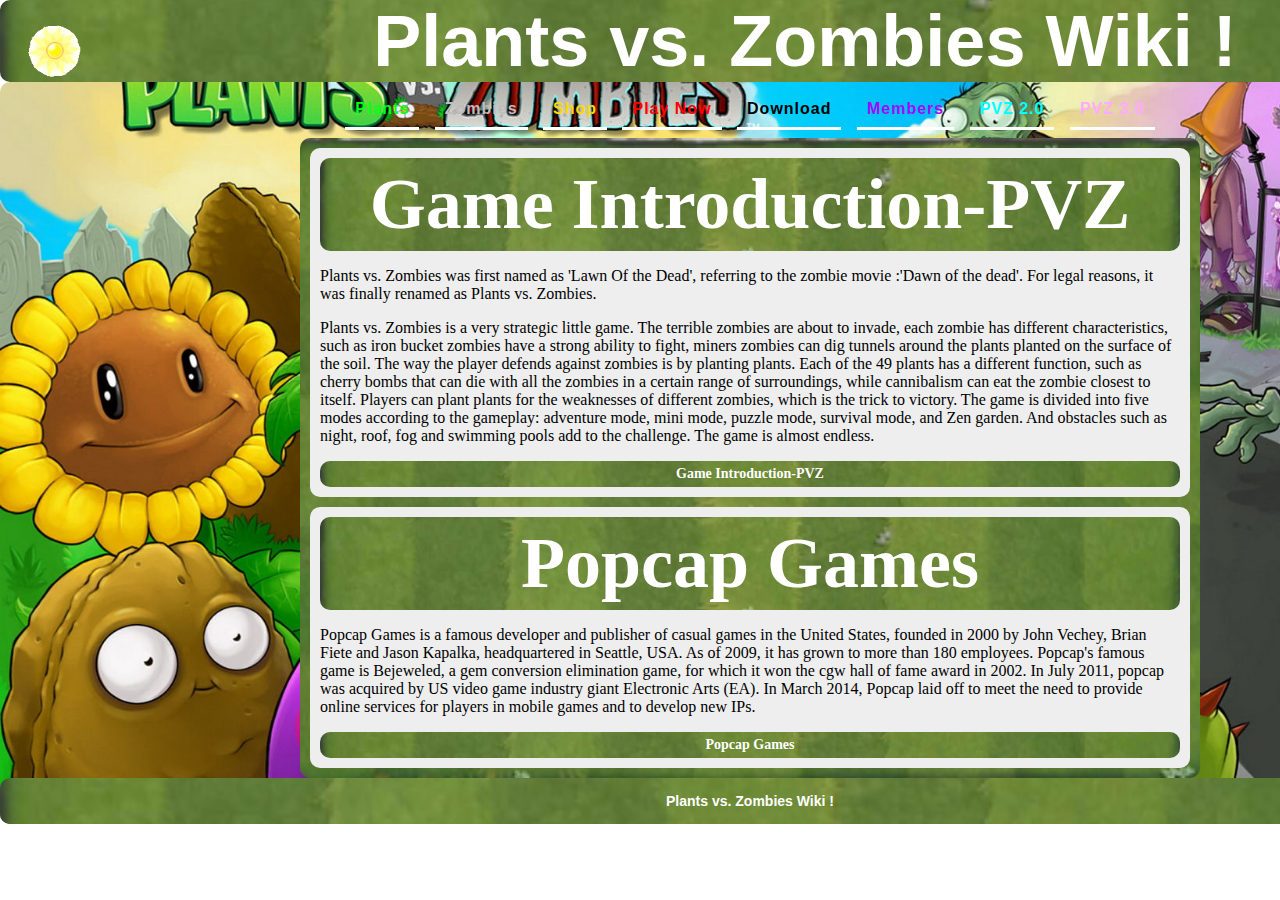
<file: PVZ.html>
<!DOCTYPE>
<html>
	<head>
    	<meta charset="utf-8"/>
		<meta name="viewport" content="width=device-width, initial-scale=1.0, maximum-scale=1.0, user-scalable=no">
        <link rel="stylesheet" href="./css/style.css">
    </head>
    <body>
    	<header>
			<img src="./img/Sun.gif"controls="controls"align="left" width="100" hspace="5" vspace="0">
        	<h1 style="font-family: Impact, Haettenschweiler, 'Arial Narrow Bold', sans-serif;">Plants vs. Zombies Wiki !</h1>
        </header>
        <div id="container">
        	<nav>
            	<a href="./Plants/Plants.html" style="color: #07ff17;">Plants</a>
                <a href="./Zombies/zombie.html" style="color: #bdbdbd;">Zombies</a>
                <a href="./Shop/Shop.html" style="color: #ffd700;">Shop</a>
				<a href="./Play/Index.html" style="color: #ff0101;">Play Now</a>
				<a href="https://www.ea.com/ea-studios/popcap/plants-vs-zombies" style="color: #000;">Download</a>
				<a href="./Group members/members.html" style="color: #a10aff;">Members</a>
				<a href="./PVZ2/PVZ2.html" style="color: aqua;">PVZ 2.0</a>
				<a href="./PVZ3/PVZ3.html" style="color: #ffaaff;">PVZ 3.0</a>
            </nav>
			<aside>
			   <p></p>
			</aside>                
            <section>
            	<article>
                	<header>
                    	<h1>Game Introduction-PVZ</h1>
                    </header>
                    <p>Plants vs. Zombies was first named as 'Lawn Of the Dead', referring to the zombie movie :'Dawn of the dead'. For legal reasons, it was finally renamed as Plants vs. Zombies. </p>
                    <p>Plants vs. Zombies is a very strategic little game. The terrible zombies are about to invade, each zombie has different characteristics, such as iron bucket zombies have a strong ability to fight, miners zombies can dig tunnels around the plants planted on the surface of the soil. The way the player defends against zombies is by planting plants. Each of the 49 plants has a different function, such as cherry bombs that can die with all the zombies in a certain range of surroundings, while cannibalism can eat the zombie closest to itself. Players can plant plants for the weaknesses of different zombies, which is the trick to victory. The game is divided into five modes according to the gameplay: adventure mode, mini mode, puzzle mode, survival mode, and Zen garden. And obstacles such as night, roof, fog and swimming pools add to the challenge. The game is almost endless. </p>
                    <footer>
                    	<h2>Game Introduction-PVZ</h2>
                    </footer>
                </article>
                <article>
                	<header>
                    	<h1>Popcap Games</h1>
                    </header>
                    <p>Popcap Games is a famous developer and publisher of casual games in the United States, founded in 2000 by John Vechey, Brian Fiete and Jason Kapalka, headquartered in Seattle, USA. As of 2009, it has grown to more than 180 employees. Popcap's famous game is Bejeweled, a gem conversion elimination game, for which it won the cgw hall of fame award in 2002. In July 2011, popcap was acquired by US video game industry giant Electronic Arts (EA). In March 2014, Popcap laid off to meet the need to provide online services for players in mobile games and to develop new IPs.</p>
                    <footer>
                    	<h2>Popcap Games</h2>
                    </footer>
                </article>
           </section>
		    <aside>
		    <p></p>
		    </aside>
            <footer>
                <h2 style="font-family: Impact, Haettenschweiler, 'Arial Narrow Bold', sans-serif;">Plants vs. Zombies Wiki !</h2>
            </footer>
          </div>
       </body>
</html>
</file>
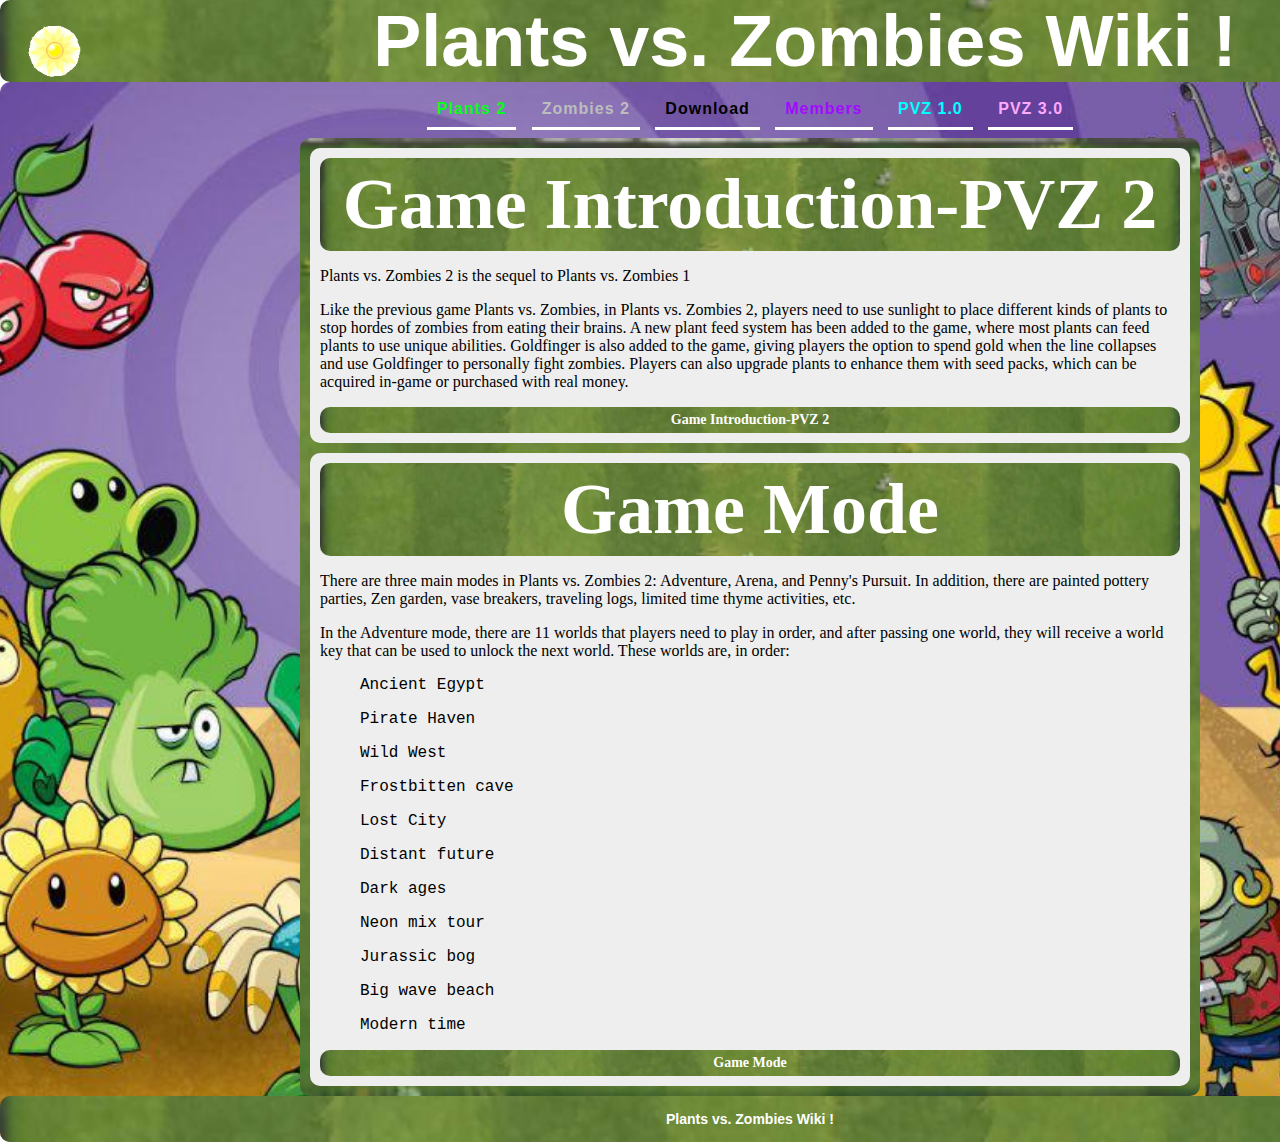
<file: PVZ2/PVZ2.html>
<!DOCTYPE>
<html>
	<head>
    	<meta charset="utf-8"/>
		<meta name="viewport" content="width=device-width, initial-scale=1.0, maximum-scale=1.0, user-scalable=no">
        <link rel="stylesheet" href="../PVZ2/css/style.css">
    </head>
    <body>
    	<header>
			<img src="./img/Sun.gif"controls="controls"align="left" width="100" hspace="5" vspace="0">
        	<h1 style="font-family: Impact, Haettenschweiler, 'Arial Narrow Bold', sans-serif;">Plants vs. Zombies Wiki !</h1>
        </header>
        <div id="container">
        	<nav>
            	<a href="./Plants2/plants2.html" style="color: #07ff17;">Plants 2</a>
                <a href="./Zombies2/zombies2.html" style="color: #bdbdbd;">Zombies 2</a>
				<a href="https://www.ea.com/ea-studios/popcap/plants-vs-zombies" style="color: #000;">Download</a>
				<a href="../Group members/members.html" style="color: #a10aff;">Members</a>
				<a href="../PVZ.html" style="color: aqua;">PVZ 1.0</a>
				<a href="../PVZ3/PVZ3.html" style="color: #ffaaff;">PVZ 3.0</a>
            </nav>
			<aside>
			   <p></p>
			</aside>                
            <section>
            	<article>
                	<header>
                    	<h1>Game Introduction-PVZ 2</h1>
                    </header>
                    <p>Plants vs. Zombies 2 is the sequel to Plants vs. Zombies 1</p>
                    <p>Like the previous game Plants vs. Zombies, in Plants vs. Zombies 2, players need to use sunlight to place different kinds of plants to stop hordes of zombies from eating their brains. A new plant feed system has been added to the game, where most plants can feed plants to use unique abilities. Goldfinger is also added to the game, giving players the option to spend gold when the line collapses and use Goldfinger to personally fight zombies. Players can also upgrade plants to enhance them with seed packs, which can be acquired in-game or purchased with real money.</p>
                    <footer>
                    	<h2>Game Introduction-PVZ 2</h2>
                    </footer>
                </article>
                <article>
                	<header>
                    	<h1>Game Mode</h1>
                    </header>
                    <p>There are three main modes in Plants vs. Zombies 2: Adventure, Arena, and Penny's Pursuit. In addition, there are painted pottery parties, Zen garden, vase breakers, traveling logs, limited time thyme activities, etc.</p>
					<p>In the Adventure mode, there are 11 worlds that players need to play in order, and after passing one world, they will receive a world key that can be used to unlock the next world. These worlds are, in order:</p>
                    <ul> Ancient Egypt</ul>
					<ul> Pirate Haven</ul>
					<ul> Wild West</ul>
					<ul> Frostbitten cave</ul>
					<ul> Lost City</ul>
					<ul> Distant future</ul>
					<ul> Dark ages</ul>
					<ul> Neon mix tour</ul>
					<ul> Jurassic bog</ul>
					<ul> Big wave beach</ul>
					<ul> Modern time</ul>
					<footer>
                    	<h2>Game Mode</h2>
                    </footer>
                </article>
           </section>
		    <aside>
		    <p></p>
		    </aside>
            <footer>
                <h2 style="font-family: Impact, Haettenschweiler, 'Arial Narrow Bold', sans-serif;">Plants vs. Zombies Wiki !</h2>
            </footer>
          </div>
       </body>
</html>
</file>
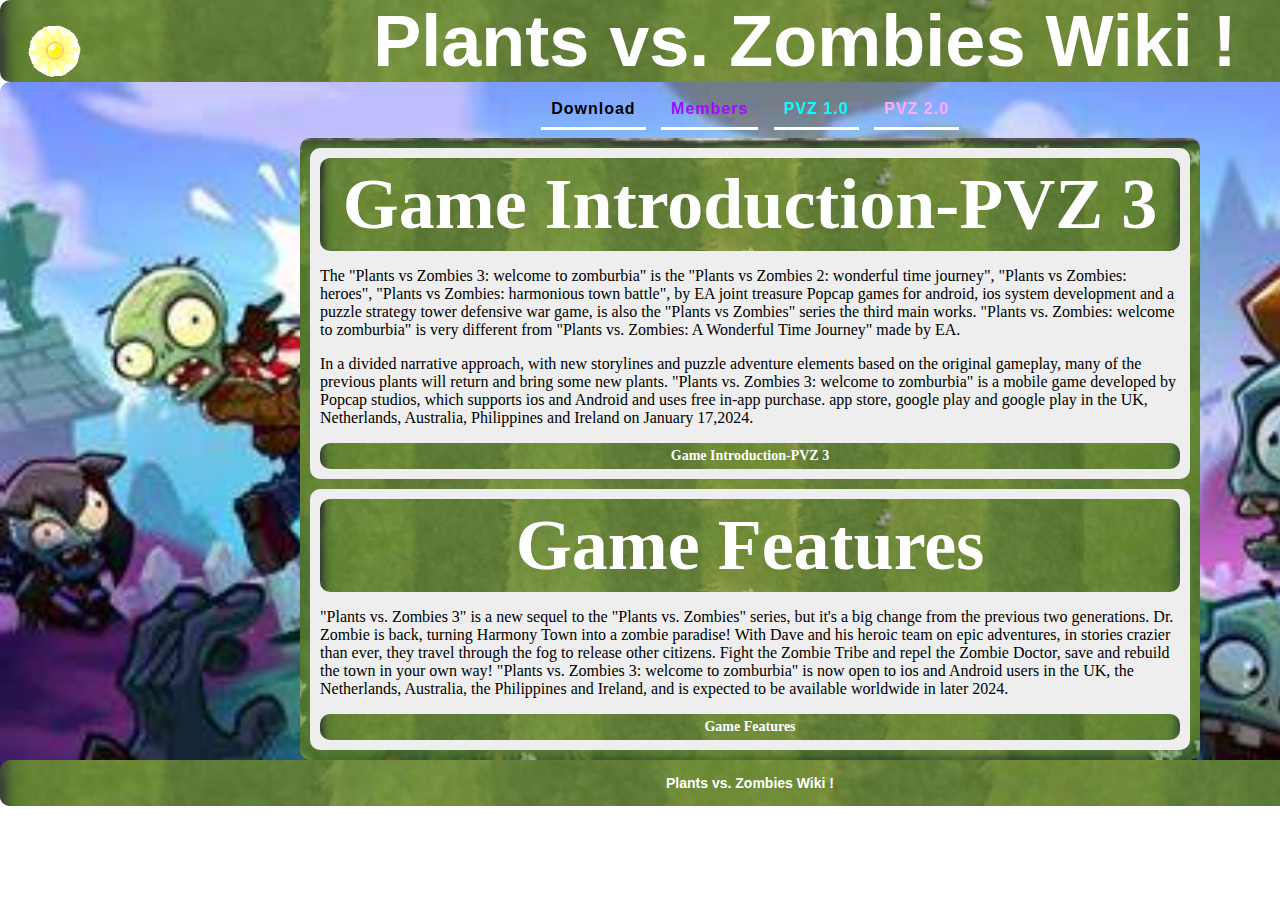
<file: PVZ3/PVZ3.html>
<!DOCTYPE>
<html>
	<head>
    	<meta charset="utf-8"/>
		<meta name="viewport" content="width=device-width, initial-scale=1.0, maximum-scale=1.0, user-scalable=no">
        <link rel="stylesheet" href="../PVZ3/css/style.css">
    </head>
    <body>
    	<header>
			<img src="./img/Sun.gif"controls="controls"align="left" width="100" hspace="5" vspace="0">
        	<h1 style="font-family: Impact, Haettenschweiler, 'Arial Narrow Bold', sans-serif;">Plants vs. Zombies Wiki !</h1>
        </header>
        <div id="container">
        	<nav>
				<a href="https://www.ea.com/ea-studios/popcap/plants-vs-zombies" style="color: #000;">Download</a>
				<a href="../Group members/members.html" style="color: #a10aff;">Members</a>
				<a href="../PVZ.html" style="color: aqua;">PVZ 1.0</a>
				<a href="../PVZ2/PVZ2.html" style="color: #ffaaff;">PVZ 2.0</a>
            </nav>
			<aside>
			   <p></p>
			</aside>                
            <section>
            	<article>
                	<header>
                    	<h1>Game Introduction-PVZ 3</h1>
                    </header>
                    <p>The "Plants vs Zombies 3: welcome to zomburbia" is the "Plants vs Zombies 2: wonderful time journey", "Plants vs Zombies: heroes", "Plants vs Zombies: harmonious town battle", by EA joint treasure Popcap games for android, ios system development and a puzzle strategy tower defensive war game, is also the "Plants vs Zombies" series the third main works. "Plants vs. Zombies: welcome to zomburbia" is very different from "Plants vs. Zombies: A Wonderful Time Journey" made by EA. </p>
                    <p>In a divided narrative approach, with new storylines and puzzle adventure elements based on the original gameplay, many of the previous plants will return and bring some new plants. "Plants vs. Zombies 3: welcome to zomburbia" is a mobile game developed by Popcap studios, which supports ios and Android and uses free in-app purchase. app store, google play and google play in the UK, Netherlands, Australia, Philippines and Ireland on January 17,2024. </p>
                    <footer>
                    	<h2>Game Introduction-PVZ 3</h2>
                    </footer>
                </article>
                <article>
                	<header>
                    	<h1>Game Features</h1>
                    </header>
                    <p>"Plants vs. Zombies 3" is a new sequel to the "Plants vs. Zombies" series, but it's a big change from the previous two generations. Dr. Zombie is back, turning Harmony Town into a zombie paradise! With Dave and his heroic team on epic adventures, in stories crazier than ever, they travel through the fog to release other citizens. Fight the Zombie Tribe and repel the Zombie Doctor, save and rebuild the town in your own way! "Plants vs. Zombies 3: welcome to zomburbia" is now open to ios and Android users in the UK, the Netherlands, Australia, the Philippines and Ireland, and is expected to be available worldwide in later 2024. </p>
					<footer>
                    	<h2>Game Features</h2>
                    </footer>
                </article>
           </section>
		    <aside>
		    <p></p>
		    </aside>
            <footer>
                <h2 style="font-family: Impact, Haettenschweiler, 'Arial Narrow Bold', sans-serif;">Plants vs. Zombies Wiki !</h2>
            </footer>
          </div>
       </body>
</html>
</file>
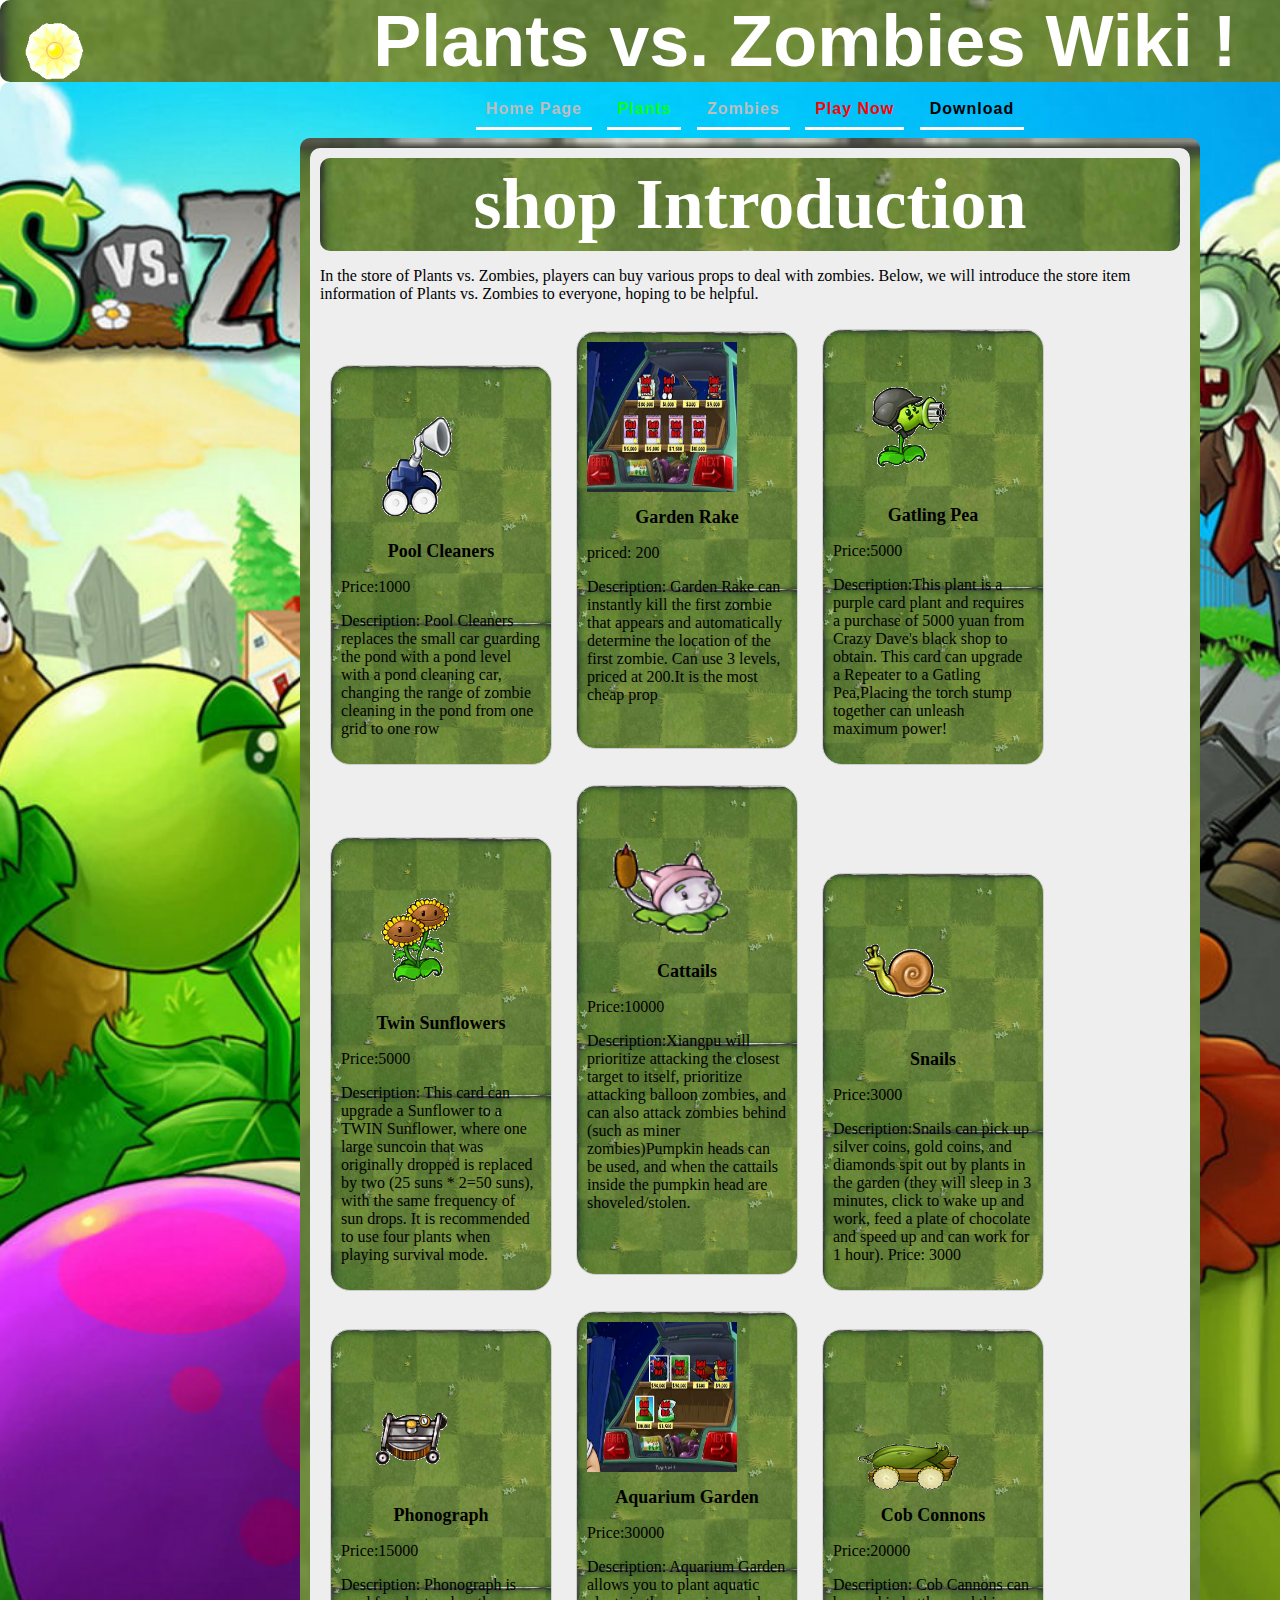
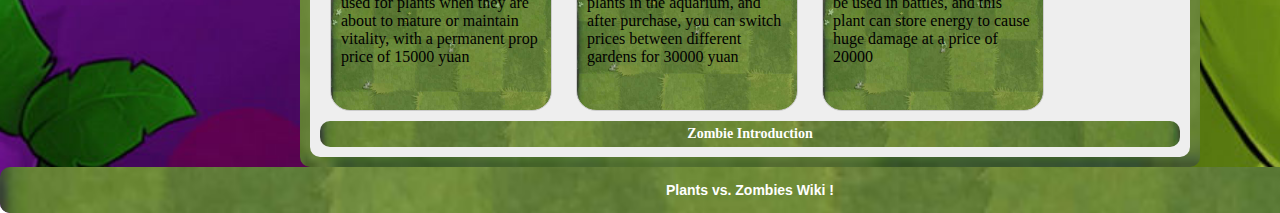
<file: Shop/shop.html>
<!DOCTYPE>
<html>
	<head>
    	<meta charset="utf-8"/>
		<meta name="viewport" content="width=device-width, initial-scale=1.0, maximum-scale=1.0, user-scalable=no">
        <link rel="stylesheet" href="./css/shop.css">
    </head>
    <body>
    	<header>
			<img src="./img/Sun.gif"controls="controls"align="left" width="100" hspace="5" vspace="0">
        	<h1 style="font-family: Impact, Haettenschweiler, 'Arial Narrow Bold', sans-serif;">Plants vs. Zombies Wiki !</h1>
        </header>
        <div id="container">
        	<nav>
				<a href="../PVZ.html" style="color: #bdbdbd;">Home Page</a>
            	<a href="../Plants/plants.html" style="color: #07ff17;">Plants</a>
                <a href="../Zombies/zombie.html" style="color: #bdbdbd;">Zombies</a>
				<a href="../Play/Index.html" style="color: #ff0101;">Play Now</a>
				<a href="https://www.ea.com/ea-studios/popcap/plants-vs-zombies" style="color: #000;">Download</a>
			</nav>
			<aside>
			   <p></p>
			</aside>                
            <section>
            	<article>
                	<header>
                    	<h1>shop Introduction</h1>
                    </header>
                    <p>In the store of Plants vs. Zombies, players can buy various props to deal with zombies. Below, we will introduce the store item information of Plants vs. Zombies to everyone, hoping to be helpful. </p>
                    <div class="shop-card">
		                     <img src="img/Poolcleaner.gif" alt="">
		                     <h2>Pool Cleaners</h2>
		                     <p>Price:1000</p>
		                     <p>Description: Pool Cleaners replaces the small car guarding the pond with a pond level with a pond cleaning car, changing the range of zombie cleaning in the pond from one grid to one row  </p>
		                 </div>
		                 <div class="shop-card">
						     <img src="img/Garden Rake.jpg" alt="">
						     <h2>Garden Rake </h2>
						     <p>priced: 200</p>
						     <p>Description: Garden Rake can instantly kill the first zombie that appears and automatically determine the location of the first zombie. Can use 3 levels, priced at 200.It is the most cheap prop</p>
						 <br/>
						 </div>
						 <div class="shop-card">
						     <img src="img/Gatling Pea.gif" alt="">
						     <h2>Gatling Pea</h2>
						     <p>Price:5000</p>
						     <p>Description:This plant is a purple card plant and requires a purchase of 5000 yuan from Crazy Dave's black shop to obtain.
This card can upgrade a Repeater to a Gatling Pea,Placing the torch stump together can unleash maximum power!</p>
						 </div>
						 <div class="shop-card">
						     <img src="img/Twin Sunflowers.gif" alt="">
						     <h2>Twin Sunflowers</h2>
						     <p>Price:5000</p>
						     <p>Description: This card can upgrade a Sunflower to a TWIN Sunflower, where one large suncoin that was originally dropped is replaced by two (25 suns * 2=50 suns), with the same frequency of sun drops. It is recommended to use four plants when playing survival mode.</p>
						 </div>
						 <div class="shop-card">
						     <img src="img/Cattails.gif" alt="">
						     <h2>Cattails</h2>
						     <p>Price:10000</p>
						     <p>Description:Xiangpu will prioritize attacking the closest target to itself, prioritize attacking balloon zombies, and can also attack zombies behind (such as miner zombies)Pumpkin heads can be used, and when the cattails inside the pumpkin head are shoveled/stolen.</p>
						 <br /><br /></div>

						 <div class="shop-card">
						     <img src="img/Snails.gif" alt="">
						     <h2>Snails</h2>
						     <p>Price:3000</p>
						     <p>Description:Snails can pick up silver coins, gold coins, and diamonds spit out by plants in the garden (they will sleep in 3 minutes, click to wake up and work, feed a plate of chocolate and speed up and can work for 1 hour). Price: 3000</p>
						 </div>						 
                          <div class="shop-card">
						     <img src="img/Phonograph.gif" alt="">
						     <h2>Phonograph</h2>
						     <p>Price:15000</p>
						     <p>Description: Phonograph is used for plants when they are about to mature or maintain vitality, with a permanent prop price of 15000 yuan </p>
						 <br /></div>
						    <div class="shop-card">
						     <img src="img/Aquarium Garden.gif" alt="">
						     <h2>Aquarium Garden</h2>
						     <p>Price:30000</p>
						     <p>Description: Aquarium Garden allows you to plant aquatic plants in the aquarium, and after purchase, you can switch prices between different gardens for 30000 yuan </p>
						 <br /></div>
						    <div class="shop-card">
						     <img src="img/Cob Connons.gif" alt="">
						     <h2>Cob Connons</h2>
						     <p>Price:20000</p>
						     <p>Description: Cob Cannons can be used in battles, and this plant can store energy to cause huge damage at a price of 20000 </p>
						 <br /></div>
		             <footer>
		             	<h2>Zombie Introduction</h2>
		             </footer>
		         </article>
		         
		    </section>
		    <aside>
		    <p></p>
		    </aside>
		    <footer>
		        <h2 style="font-family: Impact, Haettenschweiler, 'Arial Narrow Bold', sans-serif;">Plants vs. Zombies Wiki !</h2>
		    </footer>
		  </div>
		  </body>
</html>
</file>
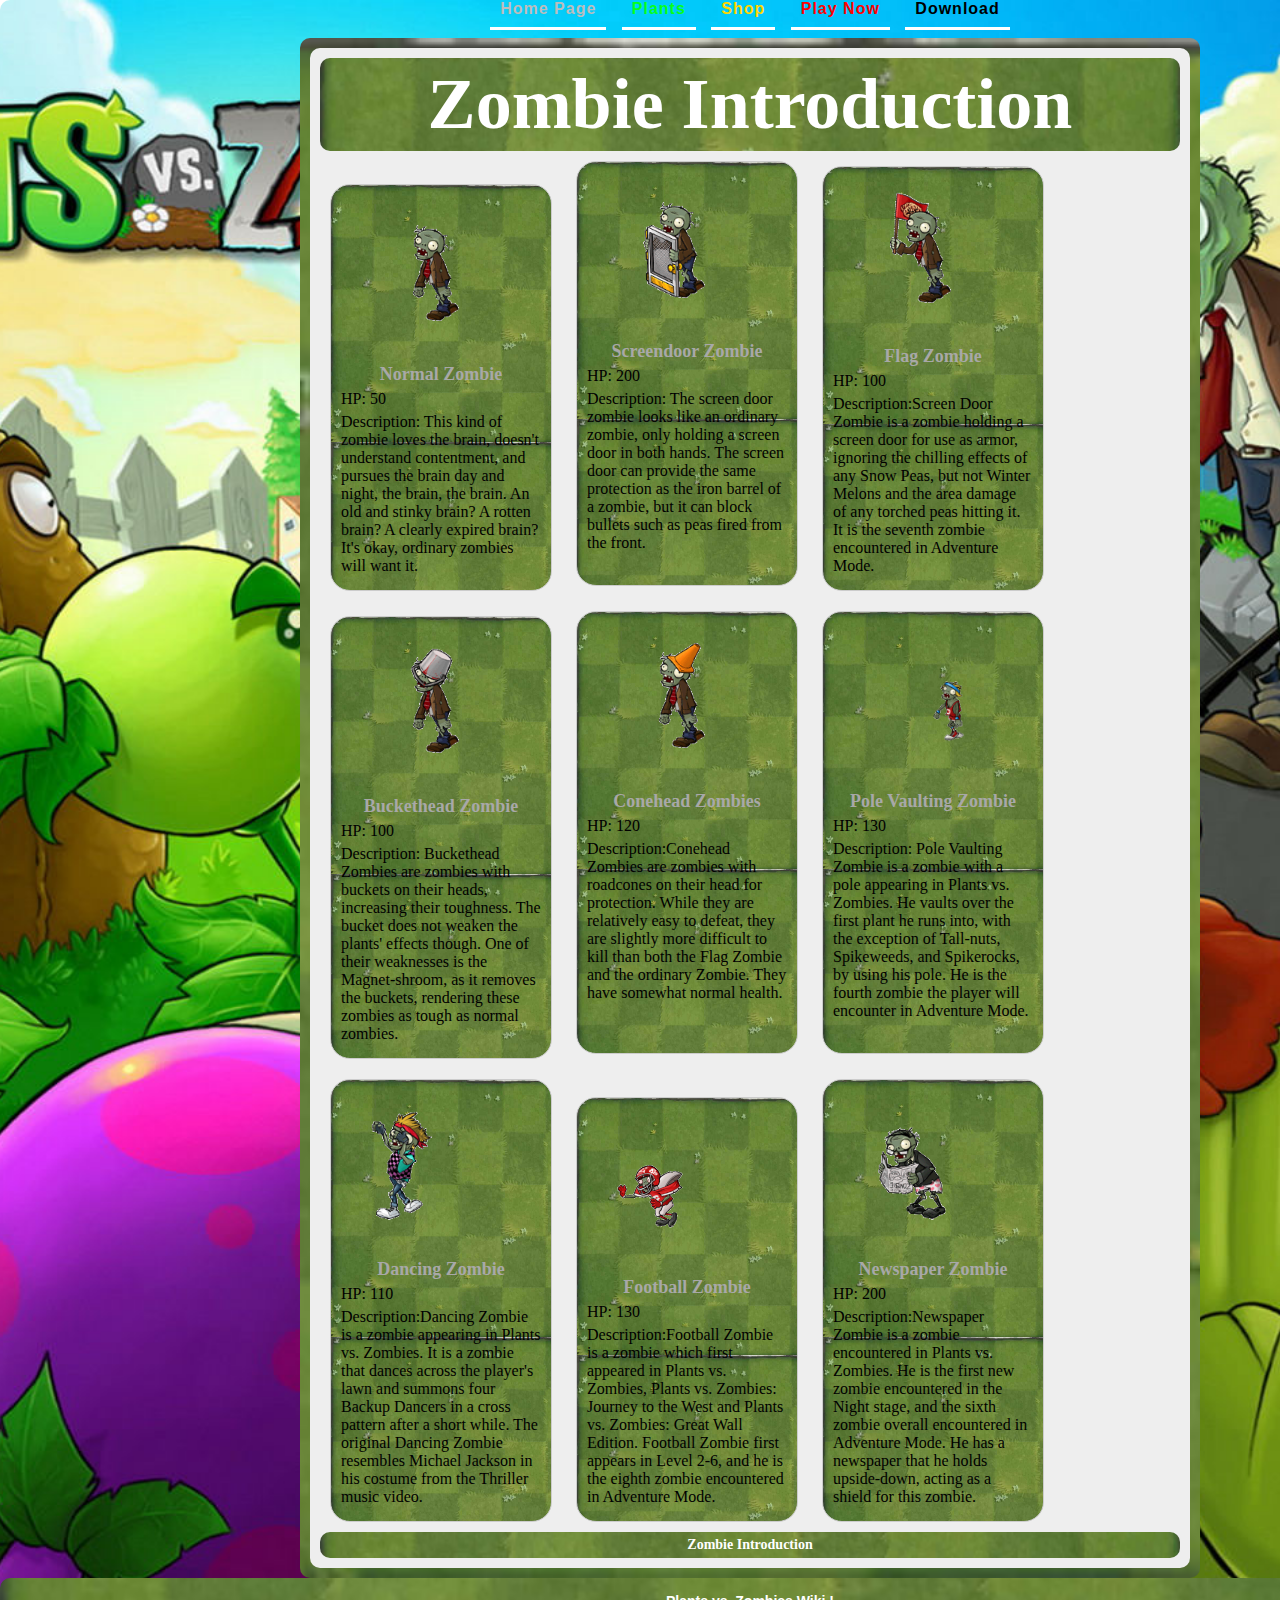
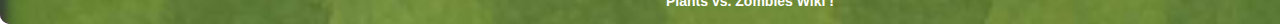
<file: Zombies/zombie.html>
<!DOCTYPE html>
<html>
	<head>
		<meta charset="utf-8">
		<title>zombie</title>
		<link rel="stylesheet" href="css/zombie.css" />
	</head>
	<body>
		<div id="container">
			<nav>
				<a href="../PVZ.html" style="color: #bdbdbd;">Home Page</a>
		    	<a href="../Plants/plants.html" style="color: #07ff17;">Plants</a>
		        <a href="../Shop/shop.html" style="color: #ffd700;">Shop</a>
				<a href="../Play/Index.html" style="color: #ff0101;">Play Now</a>
				<a href="https://www.ea.com/ea-studios/popcap/plants-vs-zombies" style="color: #000;">Download</a>
		    </nav>
			<aside>
			   <p></p>
			</aside>                
		    <section>
		     	<article>
		         	<header>
		             	<h1>Zombie Introduction</h1>
		             </header>
		              <div class="zombie-card">
		                     <img src="img/normal.gif" alt="normal zombie" style="margin-left: 0px;">
		                     <h2>Normal Zombie</h2>
		                     <p>HP: 50</p>
		                     <p>Description: This kind of zombie loves the brain, doesn't understand contentment, and pursues the brain day and night, the brain, the brain. An old and stinky brain? A rotten brain? A clearly expired brain? It's okay, ordinary zombies will want it.</p>
		                 </div>
		                 <div class="zombie-card">
						     <img src="img/door.gif" alt="">
						     <h2>Screendoor Zombie</h2>
						     <p>HP: 200</p>
						     <p>Description: The screen door zombie looks like an ordinary zombie, only holding a screen door in both hands. The screen door can provide the same protection as the iron barrel of a zombie, but it can block bullets such as peas fired from the front.</p>
						 <br/>
						 </div>
						 <div class="zombie-card">
						     <img src="img/flag.gif" alt="">
						     <h2>Flag Zombie</h2>
						     <p>HP: 100</p>
						     <p>Description:Screen Door Zombie is a zombie holding a screen door for use as armor, ignoring the chilling effects of any Snow Peas, but not Winter Melons and the area damage of any torched peas hitting it. It is the seventh zombie encountered in Adventure Mode.</p>
						 </div>
						 <div class="zombie-card">
						     <img src="img/tietong.gif" alt="">
						     <h2>Buckethead Zombie</h2>
						     <p>HP: 100</p>
						     <p>Description: Buckethead Zombies are zombies with buckets on their heads, increasing their toughness. The bucket does not weaken the plants' effects though. One of their weaknesses is the Magnet-shroom, as it removes the buckets, rendering these zombies as tough as normal zombies.</p>
						 </div>
						 <div class="zombie-card">
						     <img src="img/luzhang.gif" alt="">
						     <h2>Conehead Zombies</h2>
						     <p>HP: 120</p>
						     <p>Description:Conehead Zombies are zombies with roadcones on their head for protection. While they are relatively easy to defeat, they are slightly more difficult to kill than both the Flag Zombie and the ordinary Zombie. They have somewhat normal health.</p>
						 <br /><br /></div>
						 <div class="zombie-card">
						     <img src="img/tiaogao.gif" alt="">
						     <h2>Pole Vaulting Zombie</h2>
						     <p>HP: 130</p>
						     <p>Description: Pole Vaulting Zombie is a zombie with a pole appearing in Plants vs. Zombies. He vaults over the first plant he runs into, with the exception of Tall-nuts, Spikeweeds, and Spikerocks, by using his pole. He is the fourth zombie the player will encounter in Adventure Mode.</p>
						 <br /></div>
						 <div class="zombie-card">
						     <img src="img/tiaowu.gif" alt="">
						     <h2>Dancing Zombie</h2>
						     <p>HP: 110</p>
						     <p>Description:Dancing Zombie is a zombie appearing in Plants vs. Zombies. It is a zombie that dances across the player's lawn and summons four Backup Dancers in a cross pattern after a short while. The original Dancing Zombie resembles Michael Jackson in his costume from the Thriller music video.</p>
						 </div>
						 <div class="zombie-card">
						     <img src="img/zuqiu.gif" alt="">
						     <h2>Football Zombie</h2>
						     <p>HP: 130</p>
						     <p>Description:Football Zombie is a zombie which first appeared in Plants vs. Zombies, Plants vs. Zombies: Journey to the West and Plants vs. Zombies: Great Wall Edition. Football Zombie first appears in Level 2-6, and he is the eighth zombie encountered in Adventure Mode.</p>
						 </div>
						 <div class="zombie-card">
						     <img src="img/baozhi.gif" alt="">
						     <h2>Newspaper Zombie</h2>
						     <p>HP: 200</p>
						     <p>Description:Newspaper Zombie is a zombie encountered in Plants vs. Zombies. He is the first new zombie encountered in the Night stage, and the sixth zombie overall encountered in Adventure Mode. He has a newspaper that he holds upside-down, acting as a shield for this zombie.</p>
						 </div>
		             <footer>
		             	<h2>Zombie Introduction</h2>
		             </footer>
		         </article>
		         
		    </section>
		    <aside>
		    <p></p>
		    </aside>
		    <footer>
		        <h2 style="font-family: Impact, Haettenschweiler, 'Arial Narrow Bold', sans-serif;">Plants vs. Zombies Wiki !</h2>
		    </footer>
		  </div>
		  </body>
</html>
</file>
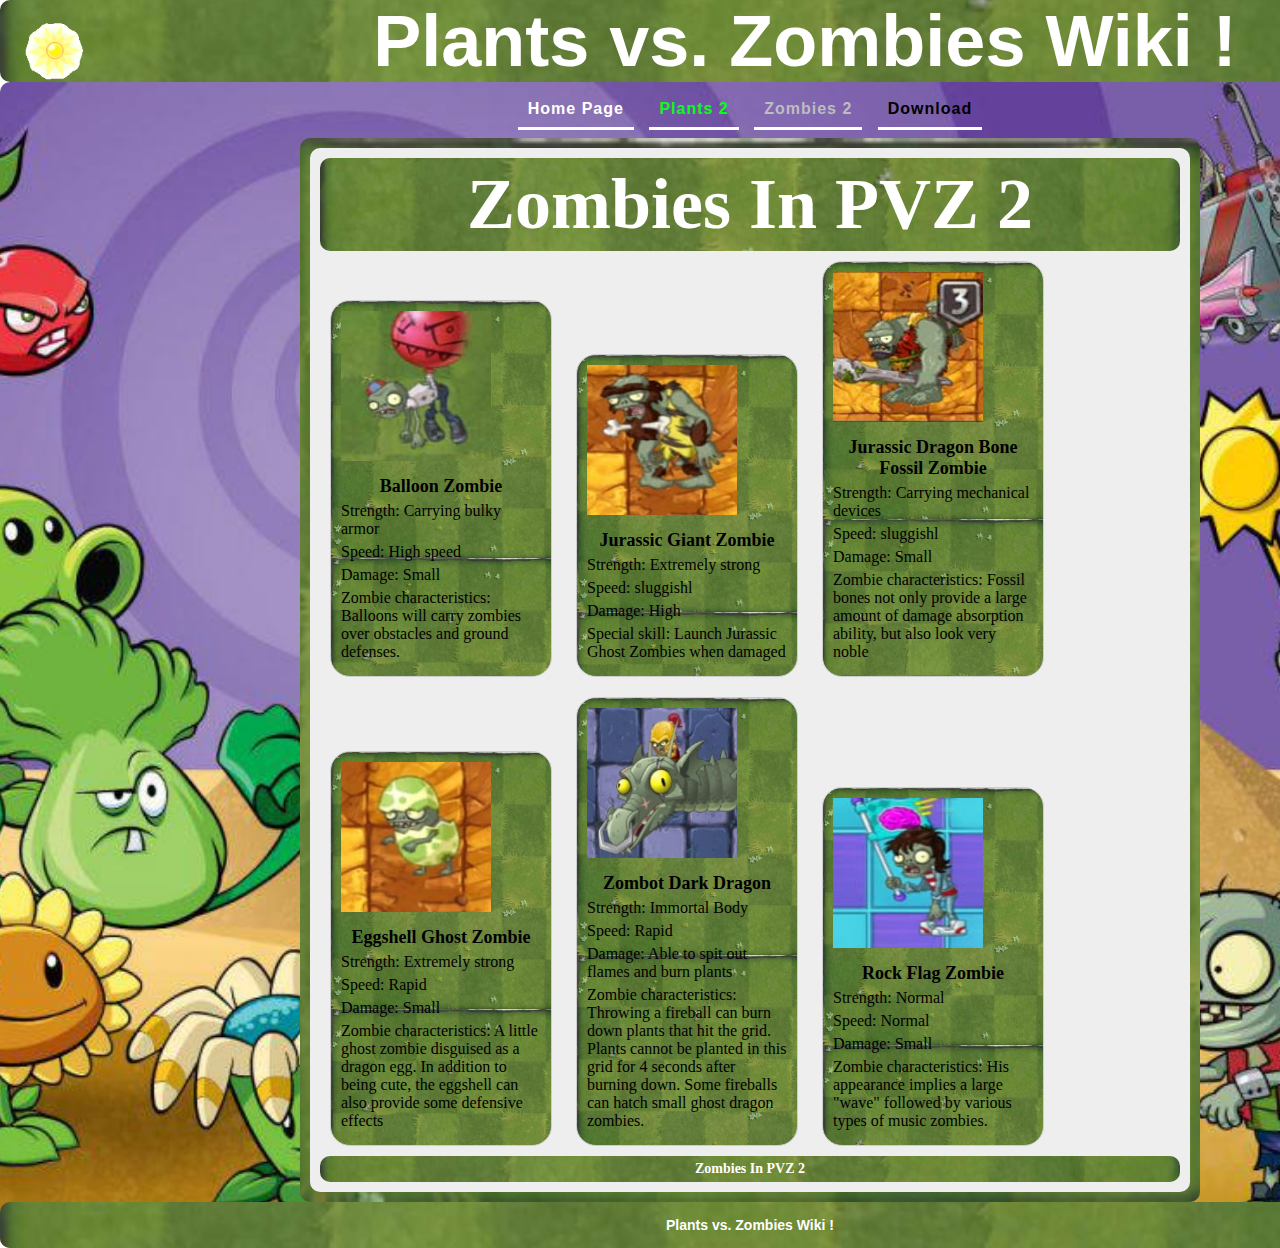
<file: PVZ2/Zombies2/zombies2.html>
<!DOCTYPE>
<html>
	<head>
    	<meta charset="utf-8"/>
		<meta name="viewport" content="width=device-width, initial-scale=1.0, maximum-scale=1.0, user-scalable=no">
        <link rel="stylesheet" href="../Zombies2/css/style.css">
    </head>
    <body>
    	<header>
			<img src="./img/Sun.gif"controls="controls"align="left" width="100" hspace="5" vspace="0">
        	<h1 style="font-family: Impact, Haettenschweiler, 'Arial Narrow Bold', sans-serif;">Plants vs. Zombies Wiki !</h1>
        </header>
        <div id="container">
        	<nav>
				<a href="../PVZ2.html" style="color: #fff;">Home Page</a>
            	<a href="../Plants2/plants2.html" style="color: #07ff17;">Plants 2</a>
                <a href="../Zombies2/zombie2.html" style="color: #bdbdbd;">Zombies 2</a>
				<a href="https://www.ea.com/ea-studios/popcap/plants-vs-zombies" style="color: #000;">Download</a>
            </nav>
			<aside>
			   <p></p>
			</aside>                
            <section>
            	<article>
                	<header>
                    	<h1>Zombies In PVZ 2</h1>
                    </header>
              
 <div class="zombie-card">
		                     <img src="img/1.jpg" alt="">
		                     <h2>Balloon Zombie</h2>
		                     <p>Strength: Carrying bulky armor</p> 
                             <p>Speed: High speed</p>
		                     <p>Damage: Small</p>
                             <p>Zombie characteristics: Balloons will carry zombies over obstacles and ground defenses.</p>

		                 </div>
<div class="zombie-card">
		                     <img src="img/2.jpg" alt="">
		                     <h2>Jurassic Giant Zombie</h2>
		                     <p>Strength: Extremely strong</p>
		                     <p>Speed: sluggishl</p>
                             <p>Damage: High</p>
                             <p>Special skill: Launch Jurassic Ghost Zombies when damaged</p>
		                 </div>
<div class="zombie-card">
		                     <img src="img/3.jpg" alt="">
		                     <h2>Jurassic Dragon Bone Fossil Zombie</h2>
		                     <p>Strength: Carrying mechanical devices</p>
		                     <p>Speed: sluggishl</p>
                             <p>Damage: Small</p>
                             <p>Zombie characteristics: Fossil bones not only provide a large amount of damage absorption ability, but also look very noble</p>
		                 </div>
<div class="zombie-card">
		                     <img src="img/4.jpg" alt="">
		                     <h2>Eggshell Ghost Zombie</h2>
		                     <p>Strength: Extremely strong</p>
		                     <p>Speed: Rapid</p>
                             <p>Damage: Small</p>
                             <p>Zombie characteristics: A little ghost zombie disguised as a dragon egg. In addition to being cute, the eggshell can also provide some defensive effects</p>

		                 </div>
 <div class="zombie-card">
		                     <img src="img/5.jpg" alt="">
		                     <h2>Zombot Dark Dragon</h2>
		                     <p>Strength: Immortal Body</p>
		                     <p>Speed: Rapid</p>
                             <p>Damage: Able to spit out flames and burn plants</p>
                             <p>Zombie characteristics: Throwing a fireball can burn down plants that hit the grid. Plants cannot be planted in this grid for 4 seconds after burning down. Some fireballs can hatch small ghost dragon zombies.</p>

		                 </div>
 <div class="zombie-card">
		                     <img src="img/6.jpg" alt="">
		                     <h2>Rock Flag Zombie</h2>
		                     <p>Strength: Normal</p>
		                     <p>Speed: Normal</p>
                             <p>Damage: Small</p>
                             <p>Zombie characteristics: His appearance implies a large "wave" followed by various types of music zombies.</p>

		                 </div>

                    <footer>
                    	<h2>Zombies In PVZ 2</h2>
                    </footer>
                </article>
           </section>
		    <aside>
		    <p></p>
		    </aside>
            <footer>
                <h2 style="font-family: Impact, Haettenschweiler, 'Arial Narrow Bold', sans-serif;">Plants vs. Zombies Wiki !</h2>
            </footer>
          </div>
       </body>
</html>
</file>
<file: css/style.css>
body{
	width:1500px;
	margin:0 auto;
    max-width:2000px;
    boder-color:#FFFFFF;
    color:black;
	border-radius: 10px;
}
header{
    background-image: url("../img/grass.png");
    background-size: cover;
    background-repeat: no-repeat;
    background-position:center;
    display:block;
    color:#FFFFFF;
    text-align:center;
	border-radius: 10px;
}
h1{
	font-family: 'ink free';
    font-size:72px;
    margin:0px;
    txet-align:center;
}
h2{
	font-family: 'ink free';
    font-size:24px;
    margin:0px;
    text-align:center;
}
h3{
    font-size:18px;
    magin:0px;
    text-align:center;
}
nav{
	font-family: Impact, Haettenschweiler, 'Arial Narrow Bold', sans-serif;
    letter-spacing: 1px;
	display:block;
    width:100%;
    float:left;
    text-align:center;
    padding-top:0;
    padding-bottom:20px;
	
}
nav a:link,nav:visited{
    display:inline;
    border-bottom:3px solid #fff;
    padding:10px;
    text-decoration:none;
    font-weight:bold;
    margin:5px;
}
nav a:hover{
    color:white;
    background-color:#d0d1cc;
	border-radius: 10px;
}
nav h3{
    margin:15px;
}
#container{ 
	background-image: url("../img/R-C.jpg");
    background-size: cover;
    background-repeat: no-repeat;
    background-position:center;
	border-radius: 10px;
    
}
section{
	background-image: url("../img/grass.png");
	background-size: cover;
	background-repeat: no-repeat;
	background-position:center;
    display:block;
    width:60%;
    float: left;
	border-radius: 10px;
}
article{
    background-color:#eee;
    display:block;
    margin:10px;
    padding:10px;
	border-radius: 10px;
}
article header{
    padding:5px;
}
article footer{
    padding:5px;
}
article:h1{
    font-size:18px;
}
aside{
	display:block;
	width:20%;
	float:left;
}
aside:h3{
	margin:15px;
}
aside p{
	margin:15px;
	font-weight:bold;
	}
footer{
    clear:both;
    display:block;
    background-image: url("../img/grass.png");
    background-size: cover;
    background-repeat: no-repeat;
    background-position:center;
    color:#FFFFFF;
    text-align:center;
    padding:15px;
	border-radius: 10px;
}
footer h2{
    font-size:14px;
    color:white;
}

p{
	font-family:  'Comic Sans MS', cursive;
}
</file>
<file: PVZ2/css/style.css>
body{
	width:1500px;
	margin:0 auto;
    max-width:2000px;
    boder-color:#FFFFFF;
    color:black;
	border-radius: 10px;
}
header{
    background-image: url("../img/grass.png");
    background-size: cover;
    background-repeat: no-repeat;
    background-position:center;
    display:block;
    color:#FFFFFF;
    text-align:center;
	border-radius: 10px;
}
h1{
	font-family: 'ink free';
    font-size:72px;
    margin:0px;
    txet-align:center;
}
h2{
	font-family: 'ink free';
    font-size:24px;
    margin:0px;
    text-align:center;
}
h3{
    font-size:18px;
    magin:0px;
    text-align:center;
}
nav{
	font-family: Impact, Haettenschweiler, 'Arial Narrow Bold', sans-serif;
    letter-spacing: 1px;
	display:block;
    width:100%;
    float:left;
    text-align:center;
    padding-top:0;
    padding-bottom:20px;
	
}
nav a:link,nav:visited{
    display:inline;
    border-bottom:3px solid #fff;
    padding:10px;
    text-decoration:none;
    font-weight:bold;
    margin:5px;
}
nav a:hover{
    color:white;
    background-color:#d0d1cc;
	border-radius: 10px;
}
nav h3{
    margin:15px;
}
#container{ 
	background-image: url("../img/R-C.jpg");
    background-size: cover;
    background-repeat: no-repeat;
    background-position:center;
	border-radius: 10px;
    
}
section{
	background-image: url("../img/grass.png");
	background-size: cover;
	background-repeat: no-repeat;
	background-position:center;
    display:block;
    width:60%;
    float: left;
	border-radius: 10px;
}
article{
    background-color:#eee;
    display:block;
    margin:10px;
    padding:10px;
	border-radius: 10px;
}
article header{
    padding:5px;
}
article footer{
    padding:5px;
}
article:h1{
    font-size:18px;
}
aside{
	display:block;
	width:20%;
	float:left;
}
aside:h3{
	margin:15px;
}
aside p{
	margin:15px;
	font-weight:bold;
	}
footer{
    clear:both;
    display:block;
    background-image: url("../img/grass.png");
    background-size: cover;
    background-repeat: no-repeat;
    background-position:center;
    color:#FFFFFF;
    text-align:center;
    padding:15px;
	border-radius: 10px;
}
footer h2{
    font-size:14px;
    color:white;
}

p{
	font-family:  'Comic Sans MS', cursive;
}

ul{
	font-family: 'Courier New', Courier, monospace;
}
</file>
<file: PVZ3/css/style.css>
body{
	width:1500px;
	margin:0 auto;
    max-width:2000px;
    boder-color:#FFFFFF;
    color:black;
	border-radius: 10px;
}
header{
    background-image: url("../img/grass.png");
    background-size: cover;
    background-repeat: no-repeat;
    background-position:center;
    display:block;
    color:#FFFFFF;
    text-align:center;
	border-radius: 10px;
}
h1{
	font-family: 'ink free';
    font-size:72px;
    margin:0px;
    txet-align:center;
}
h2{
	font-family: 'ink free';
    font-size:24px;
    margin:0px;
    text-align:center;
}
h3{
    font-size:18px;
    magin:0px;
    text-align:center;
}
nav{
	font-family: Impact, Haettenschweiler, 'Arial Narrow Bold', sans-serif;
    letter-spacing: 1px;
	display:block;
    width:100%;
    float:left;
    text-align:center;
    padding-top:0;
    padding-bottom:20px;
	
}
nav a:link,nav:visited{
    display:inline;
    border-bottom:3px solid #fff;
    padding:10px;
    text-decoration:none;
    font-weight:bold;
    margin:5px;
}
nav a:hover{
    color:white;
    background-color:#d0d1cc;
	border-radius: 10px;
}
nav h3{
    margin:15px;
}
#container{ 
	background-image: url("../img/R-C.jpg");
    background-size: cover;
    background-repeat: no-repeat;
    background-position:center;
	border-radius: 10px;
    
}
section{
	background-image: url("../img/grass.png");
	background-size: cover;
	background-repeat: no-repeat;
	background-position:center;
    display:block;
    width:60%;
    float: left;
	border-radius: 10px;
}
article{
    background-color:#eee;
    display:block;
    margin:10px;
    padding:10px;
	border-radius: 10px;
}
article header{
    padding:5px;
}
article footer{
    padding:5px;
}
article:h1{
    font-size:18px;
}
aside{
	display:block;
	width:20%;
	float:left;
}
aside:h3{
	margin:15px;
}
aside p{
	margin:15px;
	font-weight:bold;
	}
footer{
    clear:both;
    display:block;
    background-image: url("../img/grass.png");
    background-size: cover;
    background-repeat: no-repeat;
    background-position:center;
    color:#FFFFFF;
    text-align:center;
    padding:15px;
	border-radius: 10px;
}
footer h2{
    font-size:14px;
    color:white;
}

p{
	font-family:  'Comic Sans MS', cursive;
}

ul{
	font-family: 'Courier New', Courier, monospace;
}
</file>
<file: Shop/css/shop.css>
body{
	width:1500px;
	margin:0 auto;
    max-width:2000px;
    boder-color:#FFFFFF;
    color:black;
	border-radius: 10px;
}
header{
    background-image: url("../img/grass.png");
    background-size: cover;
    background-repeat: no-repeat;
    background-position:center;
    display:block;
    color:#FFFFFF;
    text-align:center;
	border-radius: 10px;
}
h1{
	font-family: 'ink free';
    font-size:72px;
    margin:0px;
    txet-align:center;
}
h2{
	font-family: 'ink free';
    font-size:24px;
    margin:0px;
    text-align:center;
}
h3{
    font-size:18px;
    magin:0px;
    text-align:center;
}
nav{
	font-family: Impact, Haettenschweiler, 'Arial Narrow Bold', sans-serif;
    letter-spacing: 1px;
	display:block;
    width:100%;
    float:left;
    text-align:center;
    padding-top:0;
    padding-bottom:20px;
	
}
nav a:link,nav:visited{
    display:inline;
    border-bottom:3px solid #fff;
    padding:10px;
    text-decoration:none;
    font-weight:bold;
    margin:5px;
}
nav a:hover{
    color:white;
    background-color:#d0d1cc;
	border-radius: 10px;
}
nav h3{
    margin:15px;
}
#container{ 
	background-image: url("../img/R-C.jpg");
    background-size: cover;
    background-repeat: no-repeat;
    background-position:center;
	border-radius: 10px;
    
}
section{
	background-image: url("../img/grass.png");
	background-size: cover;
	background-repeat: no-repeat;
	background-position:center;
    display:block;
    width:60%;
    float: left;
	border-radius: 10px;
}
article{
    background-color:#eee;
    display:block;
    margin:10px;
    padding:10px;
	border-radius: 10px;
}
article header{
    padding:5px;
}
article footer{
    padding:5px;
}
article:h1{
    font-size:18px;
}
aside{
	display:block;
	width:20%;
	float:left;
}
aside:h3{
	margin:15px;
}
aside p{
	margin:15px;
	font-weight:bold;
	}
footer{
    clear:both;
    display:block;
    background-image: url("../img/grass.png");
    background-size: cover;
    background-repeat: no-repeat;
    background-position:center;
    color:#FFFFFF;
    text-align:center;
    padding:15px;
	border-radius: 10px;
}
footer h2{
    font-size:14px;
    color:white;
}

p{
	font-family:  'Comic Sans MS', cursive;
}

 .shop-card {
            display: inline-block;
            width: 200px;
            border: 1px solid #ccc;
            padding: 10px;
            margin: 10px;
			background-image: url("../img/grass.png");
			border-radius: 20px;
			
        }
        
        .shop-card img {
            width: 150px;
            height: 150px;
            margin-bottom: 10px;
        }
        
        .shop-card h2 {
            font-size: 18px;
            margin: 5px 0;
        }
        
        shop-card p {
            margin: 5px 0;
        }
</file>
<file: Zombies/css/zombie.css>
body{
	width:1500px;
	margin:0 auto;
    max-width:2000px;
    boder-color:#FFFFFF;
    color:black;
	border-radius: 10px;
}
header{
    background-image: url("../img/grass.png");
    background-size: cover;
    background-repeat: no-repeat;
    background-position:center;
    display:block;
    color:#FFFFFF;
    text-align:center;
	border-radius: 10px;
}
h1{
	font-family: 'ink free';
    font-size:72px;
    margin:0px;
    txet-align:center;
}
h2{
	font-family: 'ink free';
    font-size:80px;
    margin:0px;
    text-align:center;
	color:#a8a8a8;
}
h3{
    font-size:18px;
    magin:0px;
    text-align:center;
}
nav{
	font-family: Impact, Haettenschweiler, 'Arial Narrow Bold', sans-serif;
    letter-spacing: 1px;
	display:block;
    width:100%;
    float:left;
    text-align:center;
    padding-top:0;
    padding-bottom:20px;
	
}
nav a:link,nav:visited{
    display:inline;
    border-bottom:3px solid #fff;
    padding:10px;
    text-decoration:none;
    font-weight:bold;
    margin:5px;
}
nav a:hover{
    color:white;
    background-color:#d0d1cc;
	border-radius: 10px;
}
nav h3{
    margin:15px;
}
#container{ 
	background-image: url("../img/R-C.jpg");
    background-size: cover;
    background-repeat: no-repeat;
    background-position:center;
	border-radius: 10px;
    
}
section{
	background-image: url("../img/grass.png");
	background-size: cover;
	background-repeat: no-repeat;
	background-position:center;
    display:block;
    width:60%;
    float: left;
	border-radius: 10px;
}
article{
    background-color:#eee;
    display:block;
    margin:10px;
    padding:10px;
	border-radius: 10px;
}
article header{
    padding:5px;
}
article footer{
    padding:5px;
}
article:h1{
    font-size:18px;
}
aside{
	display:block;
	width:20%;
	float:left;
}
aside:h3{
	margin:15px;
}
aside p{
	margin:15px;
	font-weight:bold;
	}
footer{
    clear:both;
    display:block;
    background-image: url("../img/grass.png");
    background-size: cover;
    background-repeat: no-repeat;
    background-position:center;
    color:#FFFFFF;
    text-align:center;
    padding:15px;
	border-radius: 10px;
}
footer h2{
    font-size:14px;
    color:white;
}

p{
	font-family:  'Comic Sans MS', cursive;
}

 .zombie-card {
            display: inline-block;
            width: 200px;
            border: 1px solid #ccc;
            padding: 10px;
            margin: 10px;
			background-image: url("../img/grass.png");
			border-radius: 20px;
			
        }
        
        .zombie-card img {
            width: 150px;
            height: 150px;
            margin-bottom: 10px;
        }
        
        .zombie-card h2 {
            font-size: 18px;
            margin: 5px 0;
        }
        
        .zombie-card p {
            margin: 5px 0;
        }
</file>
<file: PVZ2/Zombies2/css/style.css>
body{
	width:1500px;
	margin:0 auto;
    max-width:2000px;
    boder-color:#FFFFFF;
    color:black;
	border-radius: 10px;
}
header{
    background-image: url("../img/grass.png");
    background-size: cover;
    background-repeat: no-repeat;
    background-position:center;
    display:block;
    color:#FFFFFF;
    text-align:center;
	border-radius: 10px;
}
h1{
	font-family: 'ink free';
    font-size:72px;
    margin:0px;
    txet-align:center;
}
h2{
	font-family: 'ink free';
    font-size:24px;
    margin:0px;
    text-align:center;
}
h3{
    font-size:18px;
    magin:0px;
    text-align:center;
}
nav{
	font-family: Impact, Haettenschweiler, 'Arial Narrow Bold', sans-serif;
    letter-spacing: 1px;
	display:block;
    width:100%;
    float:left;
    text-align:center;
    padding-top:0;
    padding-bottom:20px;
	
}
nav a:link,nav:visited{
    display:inline;
    border-bottom:3px solid #fff;
    padding:10px;
    text-decoration:none;
    font-weight:bold;
    margin:5px;
}
nav a:hover{
    color:white;
    background-color:#d0d1cc;
	border-radius: 10px;
}
nav h3{
    margin:15px;
}
#container{ 
	background-image: url("../img/R-C.jpg");
    background-size: cover;
    background-repeat: no-repeat;
    background-position:center;
	border-radius: 10px;
    
}
section{
	background-image: url("../img/grass.png");
	background-size: cover;
	background-repeat: no-repeat;
	background-position:center;
    display:block;
    width:60%;
    float: left;
	border-radius: 10px;
}
article{
    background-color:#eee;
    display:block;
    margin:10px;
    padding:10px;
	border-radius: 10px;
}
article header{
    padding:5px;
}
article footer{
    padding:5px;
}
article:h1{
    font-size:18px;
}
aside{
	display:block;
	width:20%;
	float:left;
}
aside:h3{
	margin:15px;
}
aside p{
	margin:15px;
	font-weight:bold;
	}
footer{
    clear:both;
    display:block;
    background-image: url("../img/grass.png");
    background-size: cover;
    background-repeat: no-repeat;
    background-position:center;
    color:#FFFFFF;
    text-align:center;
    padding:15px;
	border-radius: 10px;
}
footer h2{
    font-size:14px;
    color:white;
}

p{
	font-family:  'Comic Sans MS', cursive;
}
.zombie-card {
            display: inline-block;
            width: 200px;
            border: 1px solid #ccc;
            padding: 10px;
            margin: 10px;
			background-image: url("../img/grass.png");
			border-radius: 20px;
			
        }
        
        .zombie-card img {
            width: 150px;
            height: 150px;
            margin-bottom: 10px;
        }
        
        .zombie-card h2 {
            font-size: 18px;
            margin: 5px 0;
        }
        
        .zombie-card p {
            margin: 5px 0;
        }
ul{
	font-family: 'Courier New', Courier, monospace;
}
</file>
